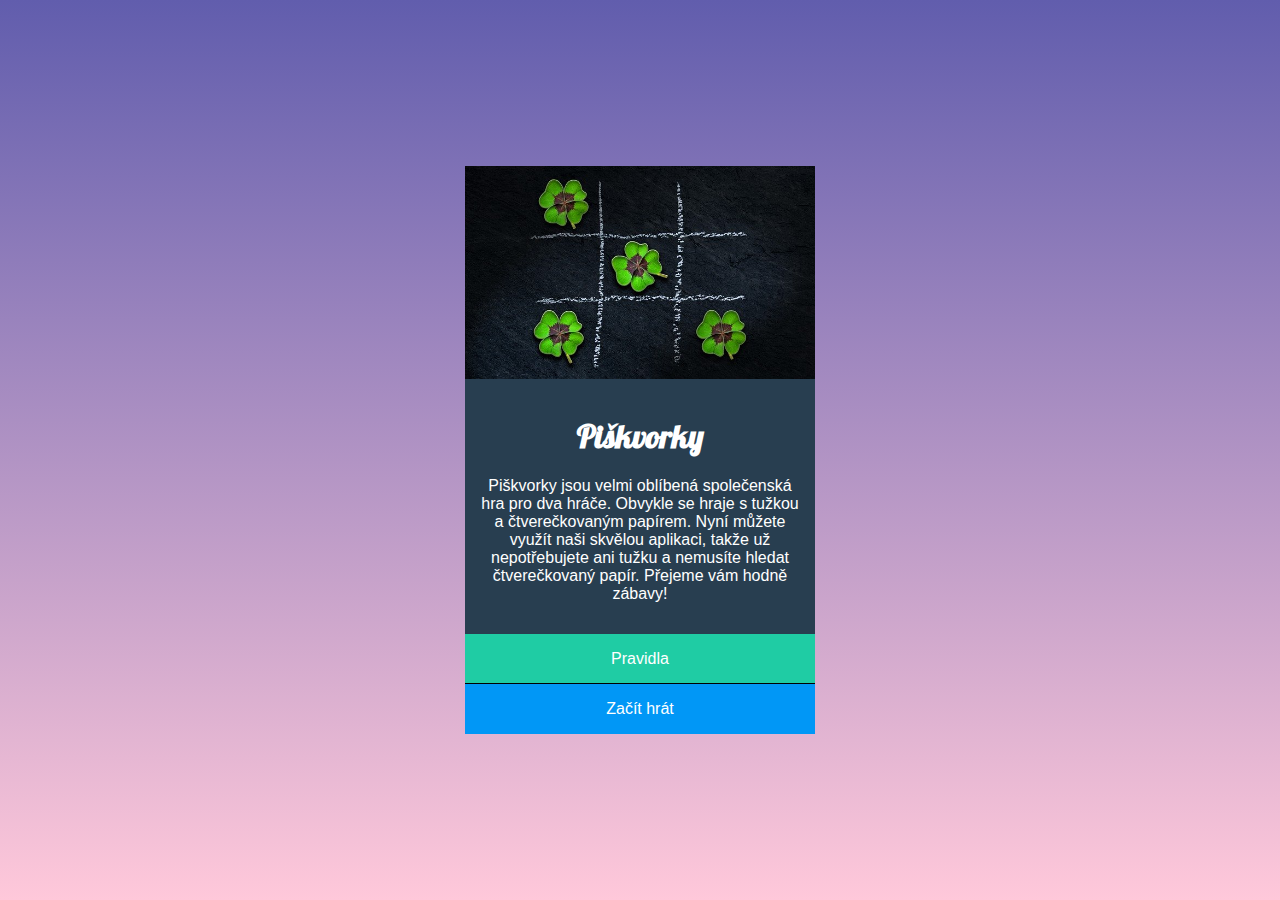
<file: index.html>
<!DOCTYPE html>
<html lang="en">
  <head>
    <meta charset="UTF-8" />
    <meta name="viewport" content="width=device-width, initial-scale=1.0" />
    <title>Document</title>
    <link rel="stylesheet" href="styly.css" />
    <link rel="preconnect" href="https://fonts.googleapis.com" />
    <link rel="preconnect" href="https://fonts.gstatic.com" crossorigin />
    <link
      href="https://fonts.googleapis.com/css2?family=Caveat&family=Libre+Baskerville&family=Lobster&family=Raleway:wght@300&family=Tomorrow:wght@700&display=swap"
      rel="stylesheet"
    />
  </head>
  <body>
    <div class="intro">
      <img class="intro__img" src="uvodni.jpg" alt="piskvorky" />
      <div class="intro__discription">
        <h1 class="intro__heading">Piškvorky</h1>
        <p class="intro__paragraph">
          Piškvorky jsou velmi oblíbená společenská hra pro dva hráče. Obvykle
          se hraje s tužkou a čtverečkovaným papírem. Nyní můžete využít naši
          skvělou aplikaci, takže už nepotřebujete ani tužku a nemusíte hledat
          čtverečkovaný papír. Přejeme vám hodně zábavy!
        </p>
      </div>
      <button class="intro__button intro__button--rules">
        <a href="https://czechitas-podklady.cz/Piskvorky-pravidla/">Pravidla</a>
      </button>
      <button class="intro__button intro__button--start">
        <a href="hra.html">Začít hrát</a>
      </button>
    </div>
  </body>
</html>
</file>
<file: styly.css>
* {
  box-sizing: border-box;
}

body {
  background: linear-gradient(#615dad, #ffc8da);
  background-attachment: fixed;
  height: 100vh;
  margin: 0;
}

.intro {
  height: 100%;
  width: 100%;
  max-width: 350px;
  margin: auto;
  color: white;
  display: flex;
  justify-content: center;
  flex-direction: column;
  border-top-left-radius: 7px;
  border-top-right-radius: 7px;
  overflow: hidden;
}

.intro__img {
  max-width: 100%;
}

.intro__discription {
  background-color: #283e50;
  text-align: center;
  padding: 15px;
  font-family: Arial, sans-serif;
}

.intro__heading {
  font-family: 'Lobster', cursive;
}

a {
  text-decoration: none;
  color: inherit;
}

.intro__button {
  height: 50px;
  text-decoration: inherit;
  color: white;
  border: none;
  font-size: 1rem;
}

.intro__button--rules {
  background-color: #1fcca4;
  border-bottom: 1px solid black;
}

.intro__button--rules:hover {
  background-color: #1cbb96;
}

.intro__button--start {
  background-color: #0197f6;
}

.intro__button--start:hover {
  background-color: #0090e9;
}

.game {
  display: flex;
  flex-direction: column;
  max-width: 80vmin;
  margin: auto;
}

.game__heading {
  font-family: 'Lobster', cursive;
  color: white;
  text-align: center;
  font-size: 5rem;
  font-weight: normal;
  margin: 10px auto;
}

.game__navigation {
  display: flex;
  flex-direction: row;
  justify-content: space-between;
  font-family: Arial, sans-serif;
  color: white;
  font-weight: bold;
  font-size: 1.5rem;
}

.game__player {
  display: flex;
  gap: 10px;
}

.game__buttons {
  display: flex;
  gap: 10px;
  align-items: center;
}

.game__button {
  border: none;
  border-radius: 5px;
  padding: 7px;
}

.game__button--home {
  background-color: #1fcca4;
}

.game__button--home:hover {
  background-color: #1cbb96;
}

.game__button--restart {
  background-color: #0197f6;
}

.game__button--restart:hover {
  background-color: #0090e9;
}

.game__area {
  display: grid;
  grid-template-columns: repeat(10, auto);
  background-color: transparent;
  border: 1px solid black;
  margin: 10px 0px;
  
}

.game__field {
    width: calc(80vmin/10);
    aspect-ratio: 1;
    background-color: #fad9e4;
    opacity: 60%;
    border: 1px solid black;
    cursor: pointer;
}

.game__field:hover {
  background-color: #f9edf3;
}

.game__field:focus {
  background-color: #f9edf3;
}

.game__field--circle {
  background-image: url(./podklady/circle-black.svg);
  background-repeat: no-repeat ;
  background-position: center;
  background-size: 75%;
}

.game__field--cross {
  background-image: url(./podklady/cross-black.svg);
  background-repeat: no-repeat ;
  background-position: center;
  background-size: 75%;

}

.game__cross {
  background-image: url(./podklady/cross.svg);
  background-repeat: no-repeat ;
  background-position: center;
  max-width: 100%;
}
</file>
